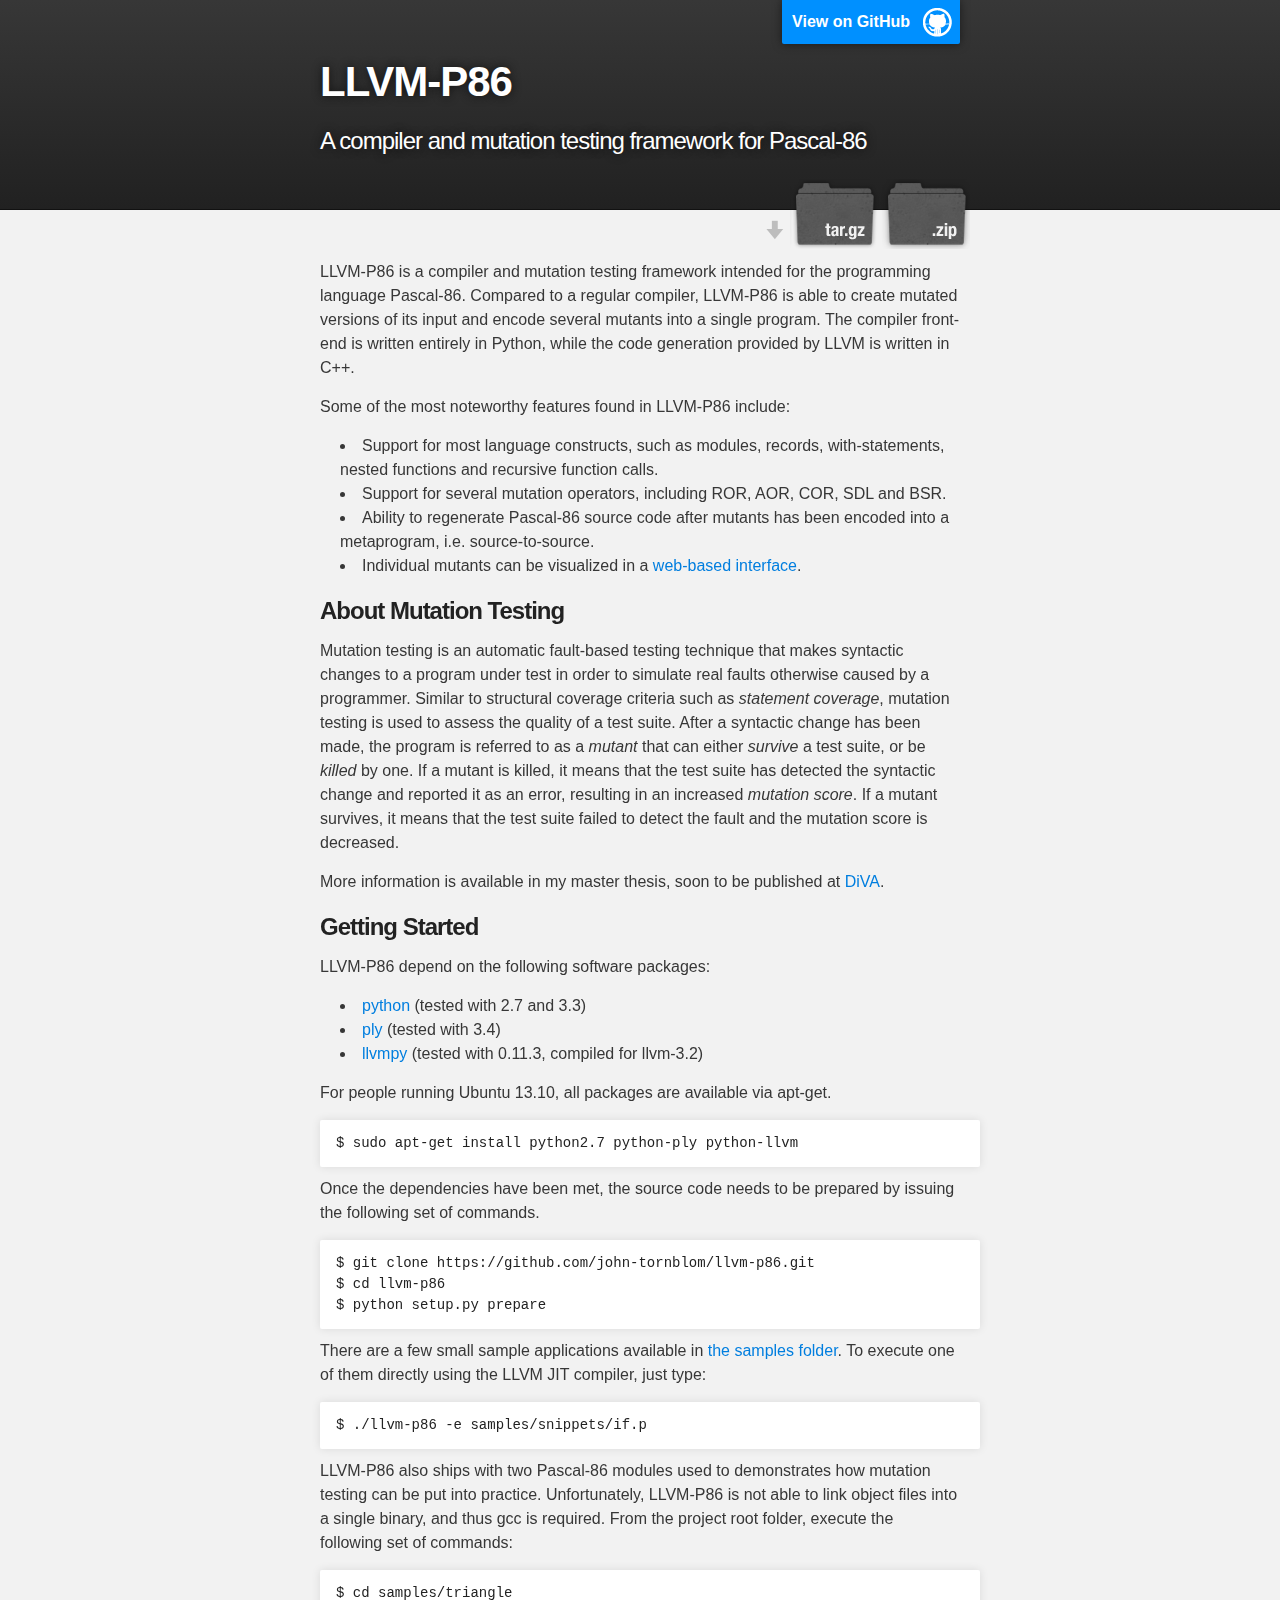
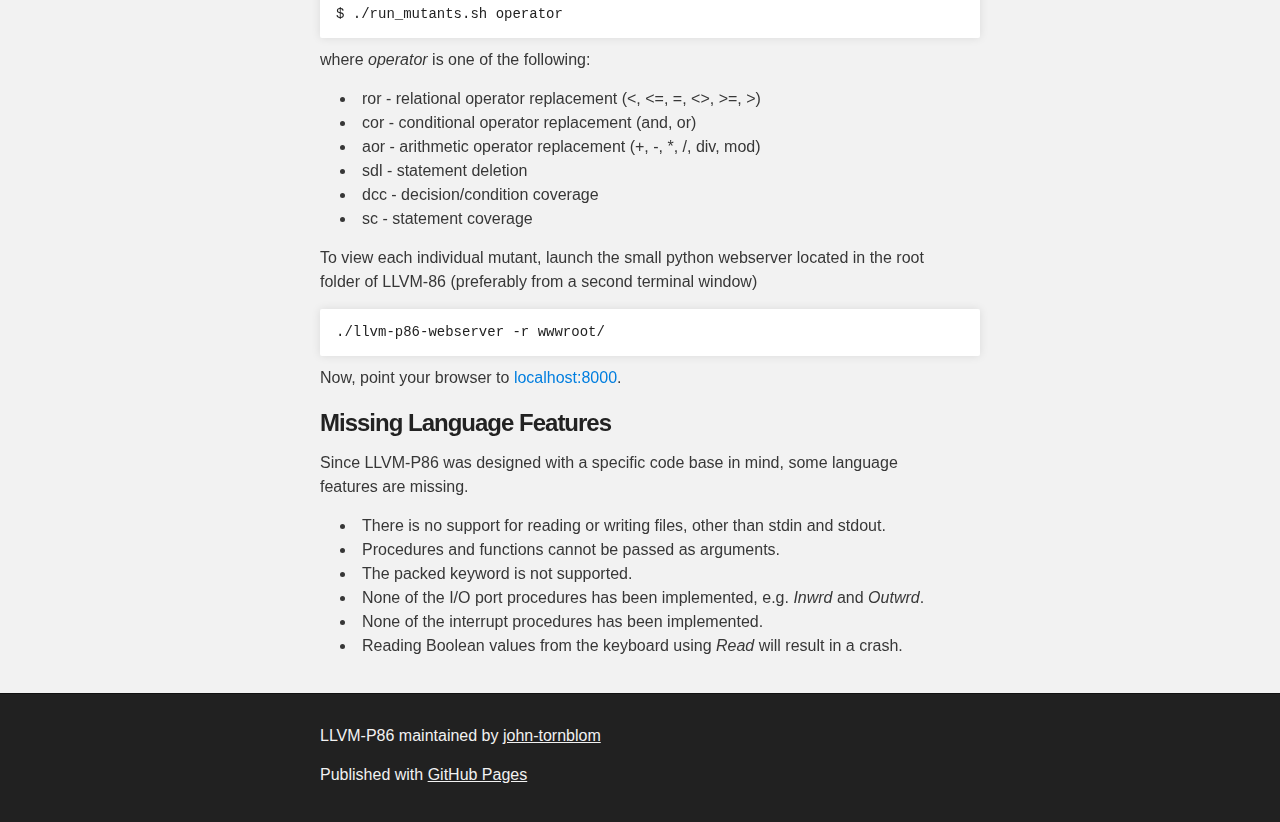
<file: index.html>
<!DOCTYPE html>
<html>

  <head>
    <meta charset='utf-8' />
    <meta http-equiv="X-UA-Compatible" content="chrome=1" />
    <meta name="description" content="LLVM-P86 : A compiler and mutation testing framework for Pascal-86" />

    <link rel="stylesheet" type="text/css" media="screen" href="stylesheets/stylesheet.css">

    <title>LLVM-P86</title>
  </head>

  <body>

    <!-- HEADER -->
    <div id="header_wrap" class="outer">
        <header class="inner">
          <a id="forkme_banner" href="https://github.com/john-tornblom/llvm-p86">View on GitHub</a>

          <h1 id="project_title">LLVM-P86</h1>
          <h2 id="project_tagline">A compiler and mutation testing framework for Pascal-86</h2>

            <section id="downloads">
              <a class="zip_download_link" href="https://github.com/john-tornblom/llvm-p86/zipball/master">Download this project as a .zip file</a>
              <a class="tar_download_link" href="https://github.com/john-tornblom/llvm-p86/tarball/master">Download this project as a tar.gz file</a>
            </section>
        </header>
    </div>

    <!-- MAIN CONTENT -->
    <div id="main_content_wrap" class="outer">
      <section id="main_content" class="inner">
        <p>LLVM-P86 is a compiler and mutation testing framework intended for the programming language Pascal-86. Compared to a regular compiler, LLVM-P86 is able to create mutated versions of its input and encode several mutants into a single program. The compiler front-end is written entirely in Python, while the code generation provided by LLVM is written in C++.</p>

<p>Some of the most noteworthy features found in LLVM-P86 include:</p>

<ul>
<li>Support for most language constructs, such as modules, records, with-statements, nested functions and recursive function calls.</li>
<li>Support for several mutation operators, including ROR, AOR, COR, SDL and BSR.</li>
<li>Ability to regenerate Pascal-86 source code after mutants has been encoded into a metaprogram, i.e. source-to-source.</li>
<li>Individual mutants can be visualized in a <a href="triangle/">web-based interface</a>. </li>
</ul><h3>
<a name="about-mutation-testing" class="anchor" href="#about-mutation-testing"><span class="octicon octicon-link"></span></a>About Mutation Testing</h3>

<p>Mutation testing is an automatic fault-based testing technique that makes syntactic changes to a program under test in order to simulate real faults otherwise caused by a programmer. Similar to structural coverage criteria such as <em>statement coverage</em>, mutation testing is used to assess the quality of a test suite. After a syntactic change has been made, the program is referred to as a <em>mutant</em> that can either <em>survive</em> a test suite, or be <em>killed</em> by one. If a mutant is killed, it means that the test suite has detected the syntactic change and reported it as an error, resulting in an increased <em>mutation score</em>. If a mutant survives, it means that the test suite failed to detect the fault and the mutation score is decreased.</p>

<p>More information is available in my master thesis, soon to be published at <a href="http://diva-portal.org">DiVA</a>.</p>

<h3>
<a name="getting-started" class="anchor" href="#getting-started"><span class="octicon octicon-link"></span></a>Getting Started</h3>

<p>LLVM-P86 depend on the following software packages:</p>

<ul>
<li>
<a href="http://python.org">python</a> (tested with 2.7 and 3.3)</li>
<li>
<a href="http://www.dabeaz.com/ply">ply</a> (tested with 3.4)</li>
<li>
<a href="http://www.llvmpy.org">llvmpy</a> (tested with 0.11.3, compiled for llvm-3.2)</li>
</ul><p>For people running Ubuntu 13.10, all packages are available via apt-get.</p>

<pre><code>$ sudo apt-get install python2.7 python-ply python-llvm
</code></pre>

<p>Once the dependencies have been met, the source code needs to be prepared by issuing the following set of commands.</p>

<pre><code>$ git clone https://github.com/john-tornblom/llvm-p86.git
$ cd llvm-p86
$ python setup.py prepare
</code></pre>

<p>There are a few small sample applications available in <a href="https://github.com/john-tornblom/llvm-p86/blob/master/samples/snippets">the samples folder</a>. To execute one of them directly using the LLVM JIT compiler, just type:</p>

<pre><code>$ ./llvm-p86 -e samples/snippets/if.p
</code></pre>

<p>LLVM-P86 also ships with two Pascal-86 modules used to demonstrates how mutation testing can be put into practice. Unfortunately, LLVM-P86 is not able to link object files into a single binary, and thus gcc is required. From the project root folder, execute the following set of commands:</p>

<pre><code>$ cd samples/triangle
$ ./run_mutants.sh operator
</code></pre>

<p>where <em>operator</em> is one of the following:</p>

<ul>
<li>ror - relational operator replacement (&lt;, &lt;=, =, &lt;&gt;, &gt;=, &gt;)</li>
<li>cor - conditional operator replacement (and, or)</li>
<li>aor - arithmetic operator replacement (+, -, *, /, div, mod)</li>
<li>sdl - statement deletion</li>
<li>dcc - decision/condition coverage</li>
<li>sc  - statement coverage</li>
</ul><p>To view each individual mutant, launch the small python webserver located in the root folder of LLVM-86 (preferably from a second terminal window)</p>

<pre><code>./llvm-p86-webserver -r wwwroot/
</code></pre>

<p>Now, point your browser to <a href="http://localhost:8000">localhost:8000</a>.</p>

<h3>
<a name="missing-language-features" class="anchor" href="#missing-language-features"><span class="octicon octicon-link"></span></a>Missing Language Features</h3>

<p>Since LLVM-P86 was designed with a specific code base in mind, some language features are missing.</p>

<ul>
<li>There is no support for reading or writing files, other than stdin and stdout.</li>
<li>Procedures and functions cannot be passed as arguments.</li>
<li>The packed keyword is not supported.</li>
<li>None of the I/O port procedures has been implemented, e.g. <em>Inwrd</em> and <em>Outwrd</em>.</li>
<li>None of the interrupt procedures has been implemented.</li>
<li>Reading Boolean values from the keyboard using <em>Read</em> will result in a crash.</li>
</ul>
      </section>
    </div>

    <!-- FOOTER  -->
    <div id="footer_wrap" class="outer">
      <footer class="inner">
        <p class="copyright">LLVM-P86 maintained by <a href="https://github.com/john-tornblom">john-tornblom</a></p>
        <p>Published with <a href="http://pages.github.com">GitHub Pages</a></p>
      </footer>
    </div>

              <script type="text/javascript">
            var gaJsHost = (("https:" == document.location.protocol) ? "https://ssl." : "http://www.");
            document.write(unescape("%3Cscript src='" + gaJsHost + "google-analytics.com/ga.js' type='text/javascript'%3E%3C/script%3E"));
          </script>
          <script type="text/javascript">
            try {
              var pageTracker = _gat._getTracker("UA-45903764-1");
            pageTracker._trackPageview();
            } catch(err) {}
          </script>


  </body>
</html>
</file>
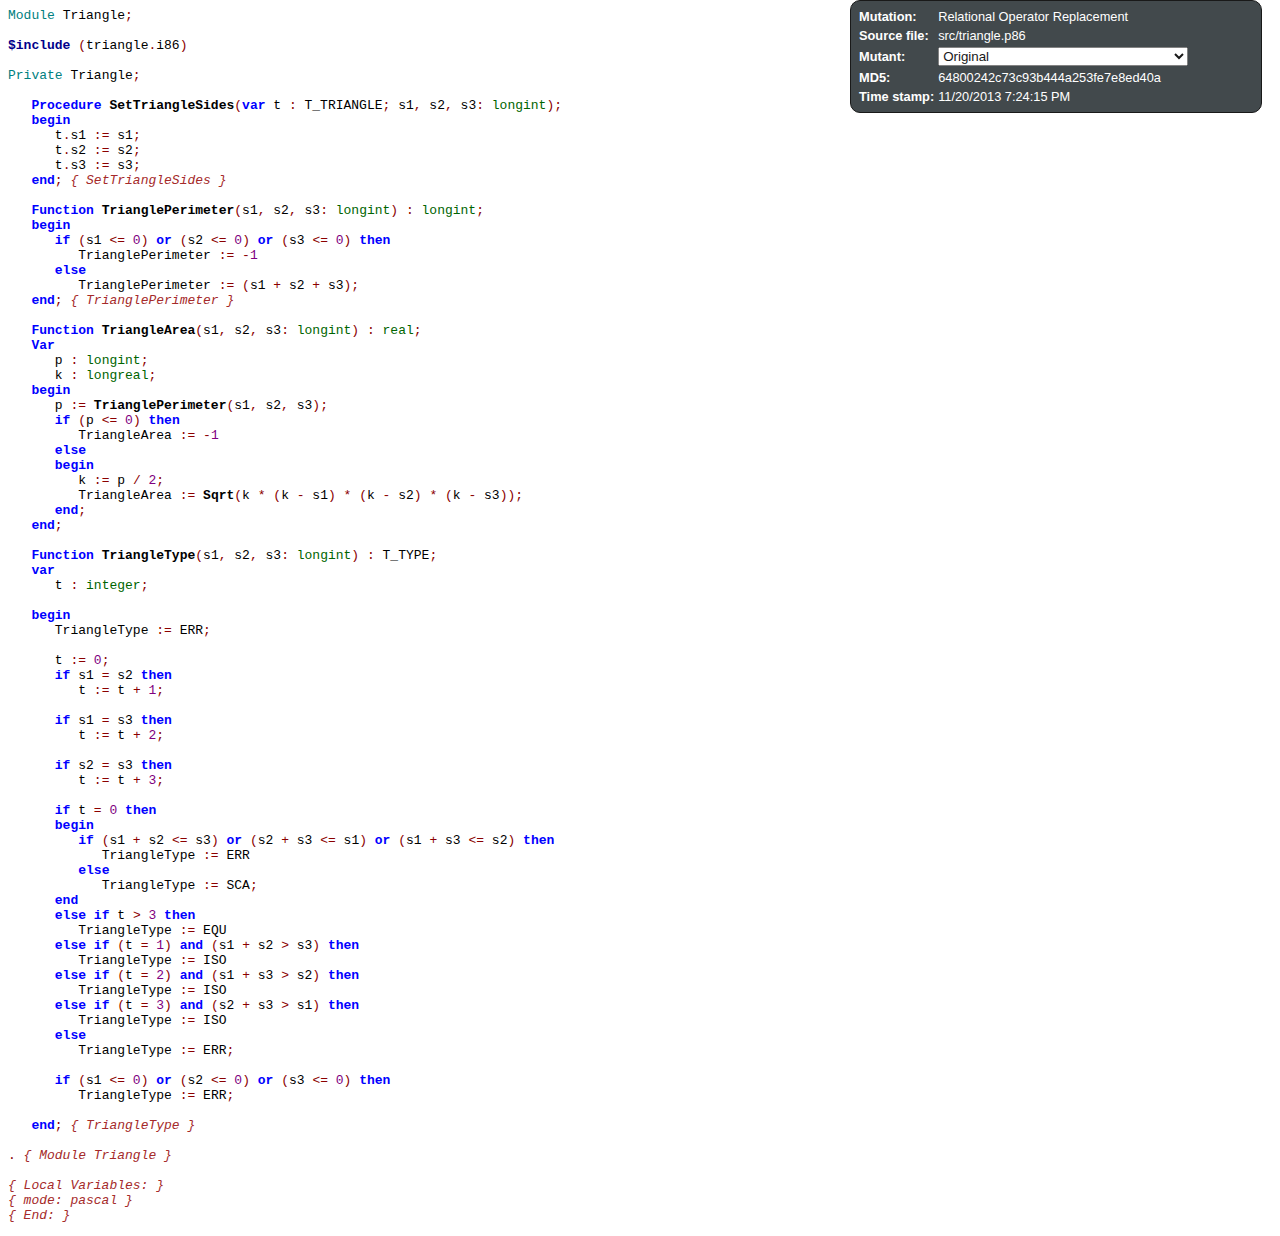
<file: triangle/index.html>
<html>
  <head>
    <title>LLVM-P86 :: triangle.p86</title>
    <script type="text/javascript" src="js/xx.js"></script>
    <script type="text/javascript" src="js/jquery-1.10.1.min.js"></script>
    <script type="text/javascript" src="js/sh_main.js"></script>
    <script type="text/javascript" src="js/sh_pascal.js"></script>
    <link type="text/css" rel="stylesheet" href="css/sh_style.css">
    <link type="text/css" rel="stylesheet" href="css/xx.css">
  </head>

  <body onload="xx_load('data/triangle');">
    <div id="info_wrapper">
      <div id="info" style="display: none;" class="fixed">
        <table>
          <tr>
            <td>
              <span class="xx_label">Mutation: </span>
            </td>
            <td>
              <span id="report"></span>
            </td>
          </tr>
          <tr>
            <td>
              <span class="xx_label">Source file: </span>
            </td>
            <td>
              <span id="filename"></span>
            </td>
          </tr>
          <tr>
            <td>
              <span class="xx_label">Mutant: </span>
            </td>
            <td>
              <select id="current_mutant" style="display: none;">
                <option value="0">Original</option>
              </select>
            </td>
          </tr>
          <tr>
            <td>
              <span class="xx_label">MD5: </span>
            </td>
            <td>
              <span id="md5"></span>
            </td>
          </tr>
          <tr>
            <td>
              <span class="xx_label">Time stamp: </span>
            </td>
            <td>
              <span id="timestamp"></span>
            </td>
          </tr>
        </table>
      </div>
    </div>
    <div id="popup" style="display: none;"></div>
    <pre id="code" class="sh_pascal"></pre>
  </body>
</html>
</file>
<file: stylesheets/stylesheet.css>
/*******************************************************************************
Slate Theme for GitHub Pages
by Jason Costello, @jsncostello
*******************************************************************************/

@import url(pygment_trac.css);

/*******************************************************************************
MeyerWeb Reset
*******************************************************************************/

html, body, div, span, applet, object, iframe,
h1, h2, h3, h4, h5, h6, p, blockquote, pre,
a, abbr, acronym, address, big, cite, code,
del, dfn, em, img, ins, kbd, q, s, samp,
small, strike, strong, sub, sup, tt, var,
b, u, i, center,
dl, dt, dd, ol, ul, li,
fieldset, form, label, legend,
table, caption, tbody, tfoot, thead, tr, th, td,
article, aside, canvas, details, embed,
figure, figcaption, footer, header, hgroup,
menu, nav, output, ruby, section, summary,
time, mark, audio, video {
  margin: 0;
  padding: 0;
  border: 0;
  font: inherit;
  vertical-align: baseline;
}

/* HTML5 display-role reset for older browsers */
article, aside, details, figcaption, figure,
footer, header, hgroup, menu, nav, section {
  display: block;
}

ol, ul {
  list-style: none;
}

blockquote, q {
}

table {
  border-collapse: collapse;
  border-spacing: 0;
}

/*******************************************************************************
Theme Styles
*******************************************************************************/

body {
  box-sizing: border-box;
  color:#373737;
  background: #212121;
  font-size: 16px;
  font-family: 'Myriad Pro', Calibri, Helvetica, Arial, sans-serif;
  line-height: 1.5;
  -webkit-font-smoothing: antialiased;
}

h1, h2, h3, h4, h5, h6 {
  margin: 10px 0;
  font-weight: 700;
  color:#222222;
  font-family: 'Lucida Grande', 'Calibri', Helvetica, Arial, sans-serif;
  letter-spacing: -1px;
}

h1 {
  font-size: 36px;
  font-weight: 700;
}

h2 {
  padding-bottom: 10px;
  font-size: 32px;
  background: url('../images/bg_hr.png') repeat-x bottom;
}

h3 {
  font-size: 24px;
}

h4 {
  font-size: 21px;
}

h5 {
  font-size: 18px;
}

h6 {
  font-size: 16px;
}

p {
  margin: 10px 0 15px 0;
}

footer p {
  color: #f2f2f2;
}

a {
  text-decoration: none;
  color: #007edf;
  text-shadow: none;

  transition: color 0.5s ease;
  transition: text-shadow 0.5s ease;
  -webkit-transition: color 0.5s ease;
  -webkit-transition: text-shadow 0.5s ease;
  -moz-transition: color 0.5s ease;
  -moz-transition: text-shadow 0.5s ease;
  -o-transition: color 0.5s ease;
  -o-transition: text-shadow 0.5s ease;
  -ms-transition: color 0.5s ease;
  -ms-transition: text-shadow 0.5s ease;
}

a:hover, a:focus {text-decoration: underline;}

footer a {
  color: #F2F2F2;
  text-decoration: underline;
}

em {
  font-style: italic;
}

strong {
  font-weight: bold;
}

img {
  position: relative;
  margin: 0 auto;
  max-width: 739px;
  padding: 5px;
  margin: 10px 0 10px 0;
  border: 1px solid #ebebeb;

  box-shadow: 0 0 5px #ebebeb;
  -webkit-box-shadow: 0 0 5px #ebebeb;
  -moz-box-shadow: 0 0 5px #ebebeb;
  -o-box-shadow: 0 0 5px #ebebeb;
  -ms-box-shadow: 0 0 5px #ebebeb;
}

pre, code {
  width: 100%;
  color: #222;
  background-color: #fff;

  font-family: Monaco, "Bitstream Vera Sans Mono", "Lucida Console", Terminal, monospace;
  font-size: 14px;

  border-radius: 2px;
  -moz-border-radius: 2px;
  -webkit-border-radius: 2px;



}

pre {
  width: 100%;
  padding: 10px;
  box-shadow: 0 0 10px rgba(0,0,0,.1);
  overflow: auto;
}

code {
  padding: 3px;
  margin: 0 3px;
  box-shadow: 0 0 10px rgba(0,0,0,.1);
}

pre code {
  display: block;
  box-shadow: none;
}

blockquote {
  color: #666;
  margin-bottom: 20px;
  padding: 0 0 0 20px;
  border-left: 3px solid #bbb;
}

ul, ol, dl {
  margin-bottom: 15px
}

ul li {
  list-style: inside;
  padding-left: 20px;
}

ol li {
  list-style: decimal inside;
  padding-left: 20px;
}

dl dt {
  font-weight: bold;
}

dl dd {
  padding-left: 20px;
  font-style: italic;
}

dl p {
  padding-left: 20px;
  font-style: italic;
}

hr {
  height: 1px;
  margin-bottom: 5px;
  border: none;
  background: url('../images/bg_hr.png') repeat-x center;
}

table {
  border: 1px solid #373737;
  margin-bottom: 20px;
  text-align: left;
 }

th {
  font-family: 'Lucida Grande', 'Helvetica Neue', Helvetica, Arial, sans-serif;
  padding: 10px;
  background: #373737;
  color: #fff;
 }

td {
  padding: 10px;
  border: 1px solid #373737;
 }

form {
  background: #f2f2f2;
  padding: 20px;
}

/*******************************************************************************
Full-Width Styles
*******************************************************************************/

.outer {
  width: 100%;
}

.inner {
  position: relative;
  max-width: 640px;
  padding: 20px 10px;
  margin: 0 auto;
}

#forkme_banner {
  display: block;
  position: absolute;
  top:0;
  right: 10px;
  z-index: 10;
  padding: 10px 50px 10px 10px;
  color: #fff;
  background: url('../images/blacktocat.png') #0090ff no-repeat 95% 50%;
  font-weight: 700;
  box-shadow: 0 0 10px rgba(0,0,0,.5);
  border-bottom-left-radius: 2px;
  border-bottom-right-radius: 2px;
}

#header_wrap {
  background: #212121;
  background: -moz-linear-gradient(top, #373737, #212121);
  background: -webkit-linear-gradient(top, #373737, #212121);
  background: -ms-linear-gradient(top, #373737, #212121);
  background: -o-linear-gradient(top, #373737, #212121);
  background: linear-gradient(top, #373737, #212121);
}

#header_wrap .inner {
  padding: 50px 10px 30px 10px;
}

#project_title {
  margin: 0;
  color: #fff;
  font-size: 42px;
  font-weight: 700;
  text-shadow: #111 0px 0px 10px;
}

#project_tagline {
  color: #fff;
  font-size: 24px;
  font-weight: 300;
  background: none;
  text-shadow: #111 0px 0px 10px;
}

#downloads {
  position: absolute;
  width: 210px;
  z-index: 10;
  bottom: -40px;
  right: 0;
  height: 70px;
  background: url('../images/icon_download.png') no-repeat 0% 90%;
}

.zip_download_link {
  display: block;
  float: right;
  width: 90px;
  height:70px;
  text-indent: -5000px;
  overflow: hidden;
  background: url(../images/sprite_download.png) no-repeat bottom left;
}

.tar_download_link {
  display: block;
  float: right;
  width: 90px;
  height:70px;
  text-indent: -5000px;
  overflow: hidden;
  background: url(../images/sprite_download.png) no-repeat bottom right;
  margin-left: 10px;
}

.zip_download_link:hover {
  background: url(../images/sprite_download.png) no-repeat top left;
}

.tar_download_link:hover {
  background: url(../images/sprite_download.png) no-repeat top right;
}

#main_content_wrap {
  background: #f2f2f2;
  border-top: 1px solid #111;
  border-bottom: 1px solid #111;
}

#main_content {
  padding-top: 40px;
}

#footer_wrap {
  background: #212121;
}



/*******************************************************************************
Small Device Styles
*******************************************************************************/

@media screen and (max-width: 480px) {
  body {
    font-size:14px;
  }

  #downloads {
    display: none;
  }

  .inner {
    min-width: 320px;
    max-width: 480px;
  }

  #project_title {
  font-size: 32px;
  }

  h1 {
    font-size: 28px;
  }

  h2 {
    font-size: 24px;
  }

  h3 {
    font-size: 21px;
  }

  h4 {
    font-size: 18px;
  }

  h5 {
    font-size: 14px;
  }

  h6 {
    font-size: 12px;
  }

  code, pre {
    min-width: 320px;
    max-width: 480px;
    font-size: 11px;
  }

}
</file>
<file: triangle/css/sh_style.css>
pre.sh_sourceCode {
  background-color: white;
  color: black;
  font-style: normal;
  font-weight: normal;
}

pre.sh_sourceCode .sh_keyword { color: blue; font-weight: bold; }           /* language keywords */
pre.sh_sourceCode .sh_type { color: darkgreen; }                            /* basic types */
pre.sh_sourceCode .sh_usertype { color: teal; }                             /* user defined types */
pre.sh_sourceCode .sh_string { color: red; font-family: monospace; }        /* strings and chars */
pre.sh_sourceCode .sh_regexp { color: orange; font-family: monospace; }     /* regular expressions */
pre.sh_sourceCode .sh_specialchar { color: pink; font-family: monospace; }  /* e.g., \n, \t, \\ */
pre.sh_sourceCode .sh_comment { color: brown; font-style: italic; }         /* comments */
pre.sh_sourceCode .sh_number { color: purple; }                             /* literal numbers */
pre.sh_sourceCode .sh_preproc { color: darkblue; font-weight: bold; }       /* e.g., #include, import */
pre.sh_sourceCode .sh_symbol { color: darkred; }                            /* e.g., <, >, + */
pre.sh_sourceCode .sh_function { color: black; font-weight: bold; }         /* function calls and declarations */
pre.sh_sourceCode .sh_cbracket { color: red; }                              /* block brackets (e.g., {, }) */
pre.sh_sourceCode .sh_todo { font-weight: bold; background-color: cyan; }   /* TODO and FIXME */

/* Predefined variables and functions (for instance glsl) */
pre.sh_sourceCode .sh_predef_var { color: darkblue; }
pre.sh_sourceCode .sh_predef_func { color: darkblue; font-weight: bold; }

/* for OOP */
pre.sh_sourceCode .sh_classname { color: teal; }

/* line numbers (not yet implemented) */
pre.sh_sourceCode .sh_linenum { color: black; font-family: monospace; }

/* Internet related */
pre.sh_sourceCode .sh_url { color: blue; text-decoration: underline; font-family: monospace; }

/* for ChangeLog and Log files */
pre.sh_sourceCode .sh_date { color: blue; font-weight: bold; }
pre.sh_sourceCode .sh_time, pre.sh_sourceCode .sh_file { color: darkblue; font-weight: bold; }
pre.sh_sourceCode .sh_ip, pre.sh_sourceCode .sh_name { color: darkgreen; }

/* for Prolog, Perl... */
pre.sh_sourceCode .sh_variable { color: darkgreen; }

/* for LaTeX */
pre.sh_sourceCode .sh_italics { color: darkgreen; font-style: italic; }
pre.sh_sourceCode .sh_bold { color: darkgreen; font-weight: bold; }
pre.sh_sourceCode .sh_underline { color: darkgreen; text-decoration: underline; }
pre.sh_sourceCode .sh_fixed { color: green; font-family: monospace; }
pre.sh_sourceCode .sh_argument { color: darkgreen; }
pre.sh_sourceCode .sh_optionalargument { color: purple; }
pre.sh_sourceCode .sh_math { color: orange; }
pre.sh_sourceCode .sh_bibtex { color: blue; }

/* for diffs */
pre.sh_sourceCode .sh_oldfile { color: orange; }
pre.sh_sourceCode .sh_newfile { color: darkgreen; }
pre.sh_sourceCode .sh_difflines { color: blue; }

/* for css */
pre.sh_sourceCode .sh_selector { color: purple; }
pre.sh_sourceCode .sh_property { color: blue; }
pre.sh_sourceCode .sh_value { color: darkgreen; font-style: italic; }

/* other */
pre.sh_sourceCode .sh_section { color: black; font-weight: bold; }
pre.sh_sourceCode .sh_paren { color: red; }
pre.sh_sourceCode .sh_attribute { color: darkgreen; }
</file>
<file: triangle/css/xx.css>
a.xx_mutation {
    background-color: yellow;
    cursor: pointer;
}

#popup {
    margin-left: 0;
    background: grey;
    border-radius: 8px;
    -moz-border-radius: 8px;
    padding: 5px;
    border: 1px solid;
    display: inline;
    position: absolute;
    margin-left: 20px;

    font-family: monospace;
    background: #2e3639;
    color: #fff;
}

span.xx_label {
    font-weight: bold;
}

#info_wrapper { 
    position: absolute;
    width: 99%;
}

#info {
    position: absolute;
    top: 0;
    width: 400px;
    background: grey;
    border-radius: 10px;
    -moz-border-radius: 10px;
    padding: 5px;
    border: 1px solid;
    opacity:0.9;

    background: #2e3639;
}

#info.fixed {
    position: fixed;
}

#info span {
    font-size: 80%;
    color: #fff;
    font-family: sans-serif;
}

#info select {
    width: 250px;
}
</file>
